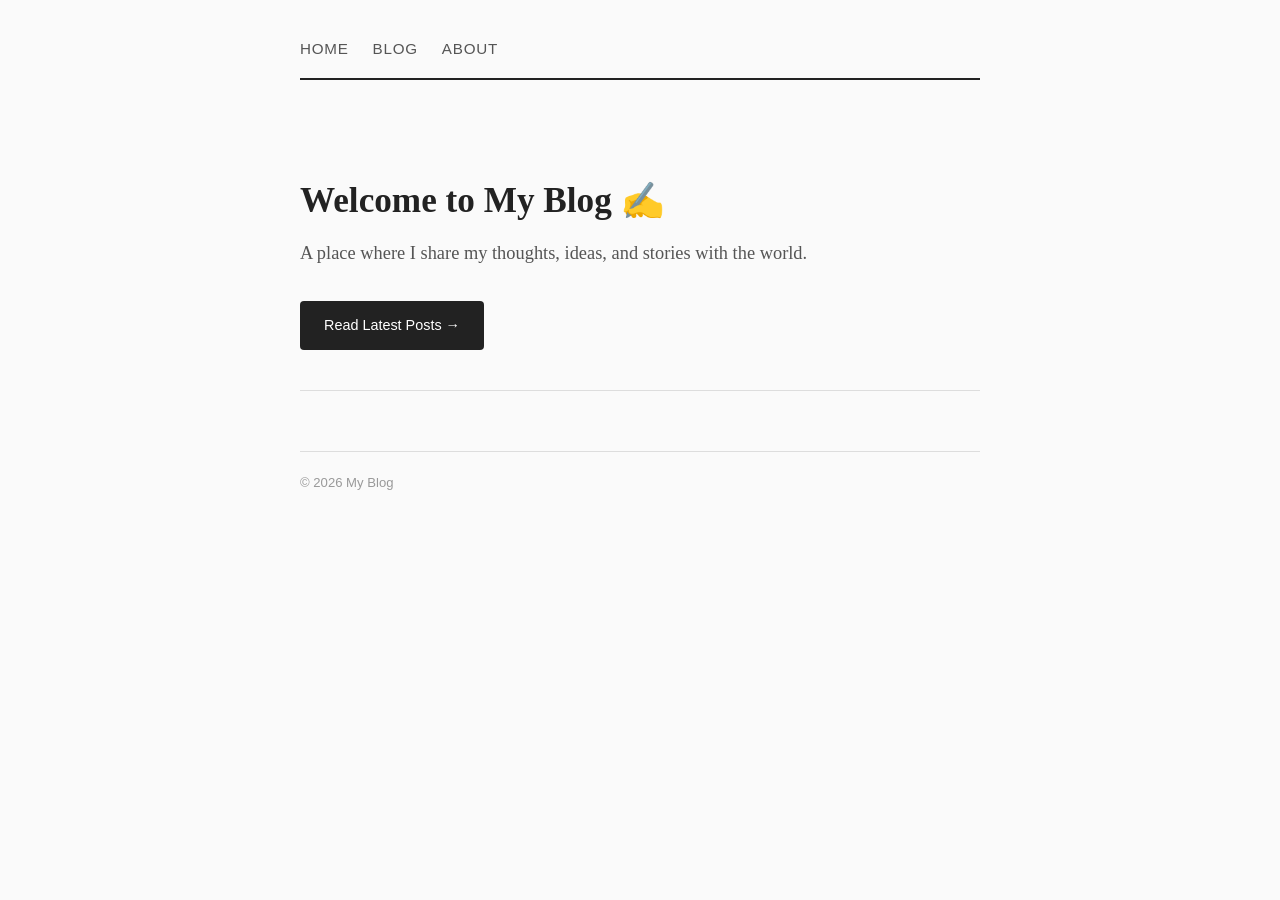
<file: index.html>
<!DOCTYPE html>
<html lang="en">
<head>
  <meta charset="UTF-8" />
  <meta name="viewport" content="width=device-width, initial-scale=1.0"/>
  <title>My Blog</title>
  <link rel="stylesheet" href="style.css" />
</head>
<body>
  <nav>
    <a href="index.html">Home</a>
    <a href="blog.html">Blog</a>
    <a href="about.html">About</a>
  </nav>
  <main>
    <div class="hero">
      <h1>Welcome to My Blog ✍️</h1>
      <p>A place where I share my thoughts, ideas, and stories with the world.</p>
      <a href="blog.html" class="btn">Read Latest Posts →</a>
    </div>
  </main>
  <footer><p>© 2026 My Blog</p></footer>
</body>
</html>
</file>
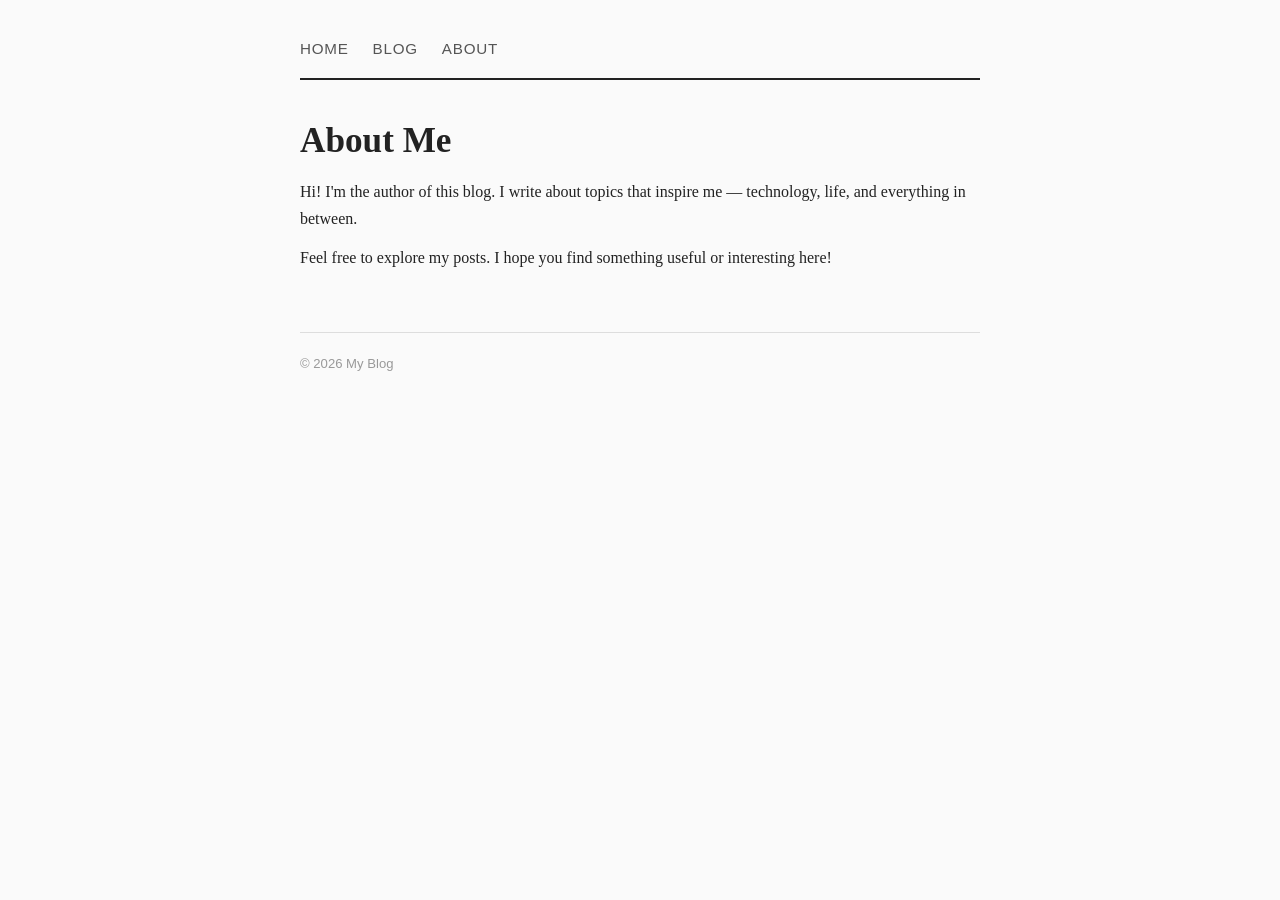
<file: about.html>
<!DOCTYPE html>
<html lang="en">
<head>
  <meta charset="UTF-8" />
  <meta name="viewport" content="width=device-width, initial-scale=1.0"/>
  <title>About | My Blog</title>
  <link rel="stylesheet" href="style.css" />
</head>
<body>
  <nav>
    <a href="index.html">Home</a>
    <a href="blog.html">Blog</a>
    <a href="about.html">About</a>
  </nav>
  <main>
    <h1>About Me</h1>
    <p>Hi! I'm the author of this blog. I write about topics that inspire me — technology, life, and everything in between.</p>
    <p>Feel free to explore my posts. I hope you find something useful or interesting here!</p>
  </main>
  <footer><p>© 2026 My Blog</p></footer>
</body>
</html>
</file>
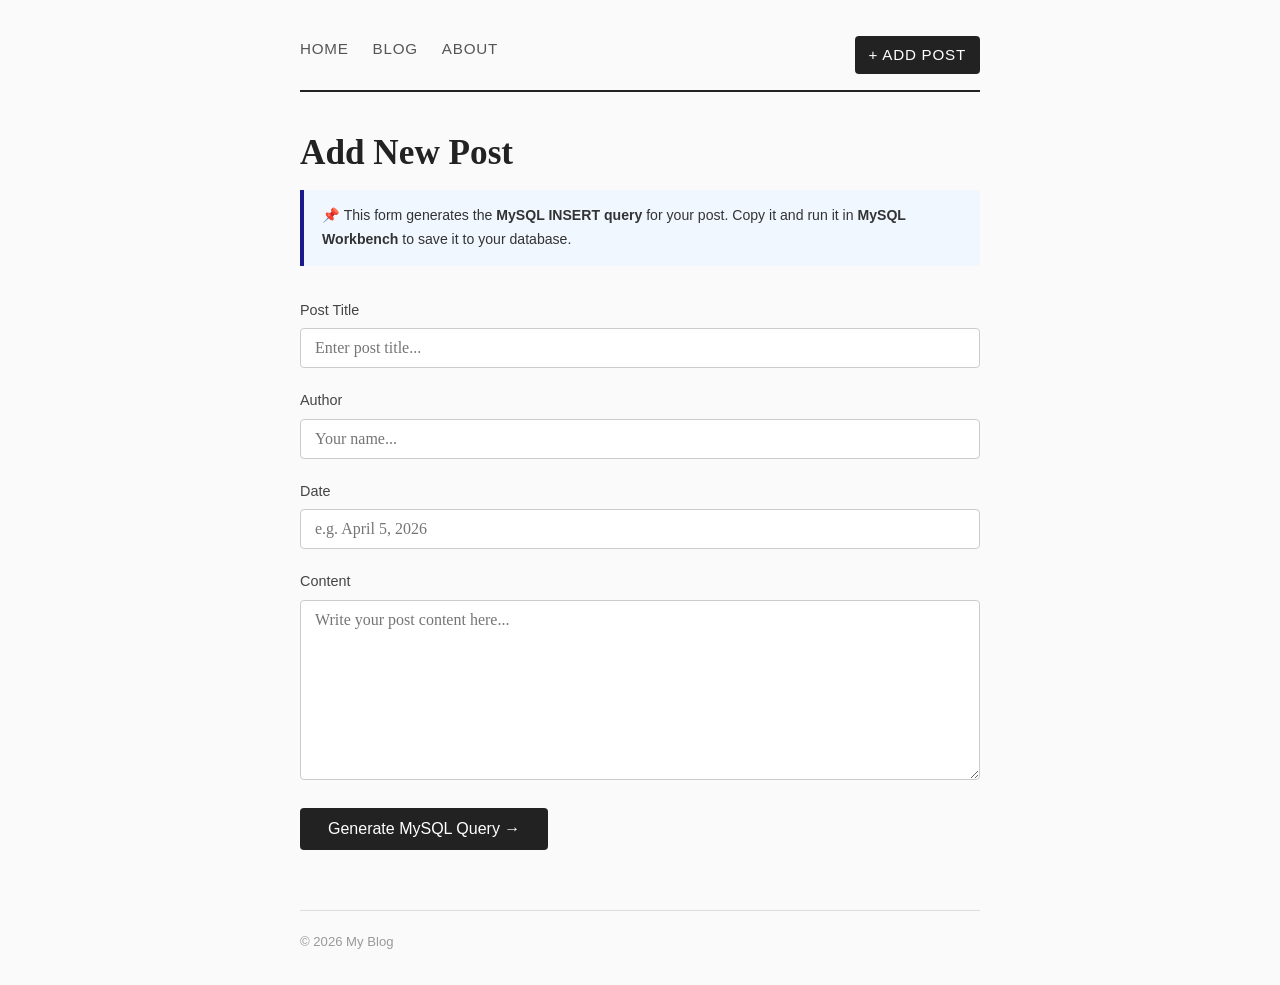
<file: admin.html>
<!DOCTYPE html>
<html lang="en">
<head>
  <meta charset="UTF-8" />
  <meta name="viewport" content="width=device-width, initial-scale=1.0"/>
  <title>Add Post | My Blog</title>
  <link rel="stylesheet" href="style.css" />
  <style>
    .form-group { margin-bottom: 20px; }
    label { display: block; margin-bottom: 6px; font-family: Arial, sans-serif; font-size: 0.9rem; color: #444; }
    input[type="text"], textarea {
      width: 100%; padding: 10px 14px;
      border: 1px solid #ccc; border-radius: 4px;
      font-size: 1rem; font-family: Georgia, serif;
    }
    textarea { height: 180px; resize: vertical; }
    .submit-btn {
      background: #222; color: #fff;
      border: none; padding: 12px 28px;
      font-size: 1rem; border-radius: 4px;
      cursor: pointer;
    }
    .submit-btn:hover { background: #444; }
    .notice {
      background: #f0f7ff; border-left: 4px solid #1a1a8c;
      padding: 14px 18px; margin-bottom: 32px;
      font-family: Arial, sans-serif; font-size: 0.88rem; color: #333;
      border-radius: 0 4px 4px 0;
    }
    .sql-box {
      background: #1e1e1e; color: #9cdcfe;
      padding: 20px; border-radius: 6px;
      font-family: monospace; font-size: 0.9rem;
      white-space: pre; margin-top: 32px; display: none;
    }
    .sql-box .kw { color: #569cd6; }
    .sql-box .str { color: #ce9178; }
  </style>
</head>
<body>
  <nav>
    <a href="index.html">Home</a>
    <a href="blog.html">Blog</a>
    <a href="about.html">About</a>
    <a href="admin.html" style="margin-left:auto; background:#222; color:#fff; padding:6px 14px; border-radius:4px;">+ Add Post</a>
  </nav>

  <main>
    <h1>Add New Post</h1>

    <div class="notice">
      📌 This form generates the <strong>MySQL INSERT query</strong> for your post.
      Copy it and run it in <strong>MySQL Workbench</strong> to save it to your database.
    </div>

    <div class="form-group">
      <label>Post Title</label>
      <input type="text" id="title" placeholder="Enter post title..." />
    </div>
    <div class="form-group">
      <label>Author</label>
      <input type="text" id="author" placeholder="Your name..." />
    </div>
    <div class="form-group">
      <label>Date</label>
      <input type="text" id="date" placeholder="e.g. April 5, 2026" />
    </div>
    <div class="form-group">
      <label>Content</label>
      <textarea id="content" placeholder="Write your post content here..."></textarea>
    </div>

    <button class="submit-btn" onclick="generateSQL()">Generate MySQL Query →</button>

    <div class="sql-box" id="sqlBox"></div>
  </main>

  <footer><p>© 2026 My Blog</p></footer>

  <script>
    function generateSQL() {
      const title   = document.getElementById('title').value.replace(/'/g, "''");
      const author  = document.getElementById('author').value.replace(/'/g, "''");
      const date    = document.getElementById('date').value.replace(/'/g, "''");
      const content = document.getElementById('content').value.replace(/'/g, "''");

      if (!title || !author || !content) {
        alert('Please fill in Title, Author, and Content.');
        return;
      }

      const sql = `-- Run this in MySQL Workbench
USE lab_db;

INSERT INTO blog_posts (title, author, post_date, content)
VALUES (
  '${title}',
  '${author}',
  '${date}',
  '${content}'
);

SELECT * FROM blog_posts;`;

      const box = document.getElementById('sqlBox');
      box.style.display = 'block';
      box.textContent = sql;
      box.scrollIntoView({ behavior: 'smooth' });
    }
  </script>
</body>
</html>
</file>
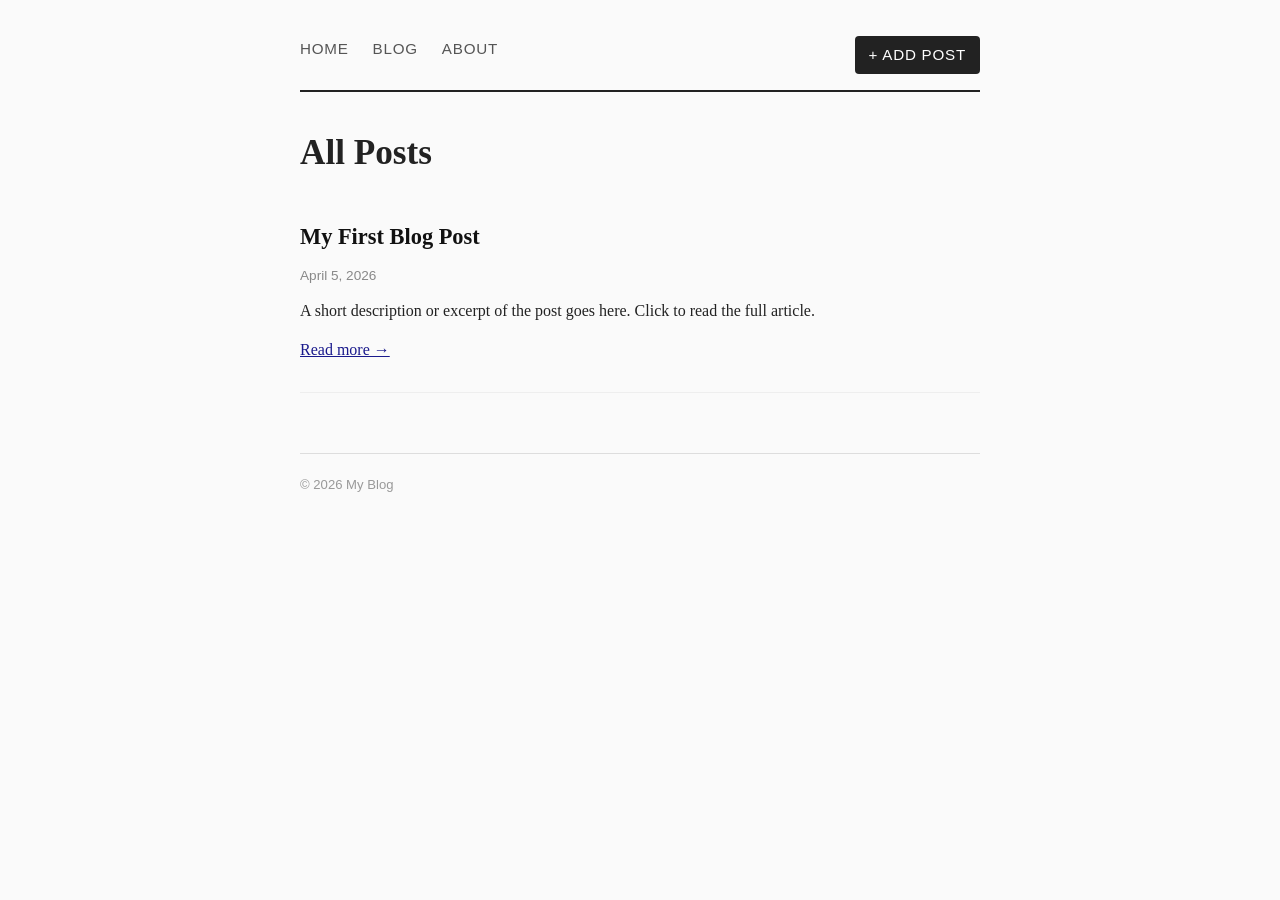
<file: blog.html>
<!DOCTYPE html>
<html lang="en">
<head>
  <meta charset="UTF-8" />
  <meta name="viewport" content="width=device-width, initial-scale=1.0"/>
  <title>Blog | My Blog</title>
  <link rel="stylesheet" href="style.css" />
</head>
<body>
  <nav>
    <a href="index.html">Home</a>
    <a href="blog.html">Blog</a>
    <a href="about.html">About</a>
    <a href="admin.html" style="margin-left:auto; background:#222; color:#fff; padding:6px 14px; border-radius:4px;">+ Add Post</a>
  </nav>
  <main>
    <h1>All Posts</h1>
    <article class="post-card">
      <h2><a href="posts/post1.html">My First Blog Post</a></h2>
      <p class="date">April 5, 2026</p>
      <p>A short description or excerpt of the post goes here. Click to read the full article.</p>
      <a href="posts/post1.html">Read more →</a>
    </article>
  </main>
  <footer><p>© 2026 My Blog</p></footer>
</body>
</html>
</file>
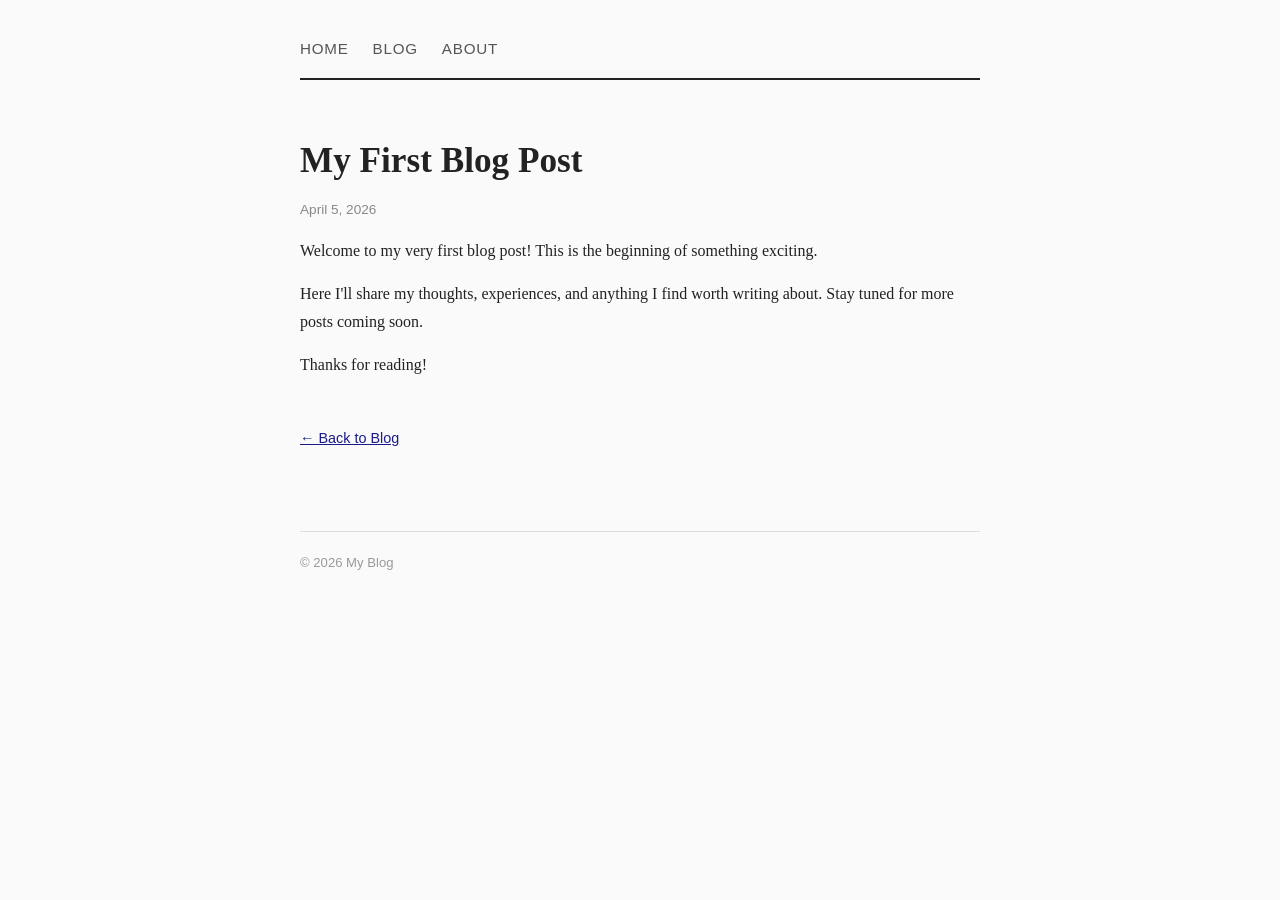
<file: posts/post1.html>
<!DOCTYPE html>
<html lang="en">
<head>
  <meta charset="UTF-8" />
  <meta name="viewport" content="width=device-width, initial-scale=1.0"/>
  <title>My First Post | My Blog</title>
  <link rel="stylesheet" href="../style.css" />
</head>
<body>
  <nav>
    <a href="../index.html">Home</a>
    <a href="../blog.html">Blog</a>
    <a href="../about.html">About</a>
  </nav>
  <main class="post-content">
    <h1>My First Blog Post</h1>
    <p class="date">April 5, 2026</p>
    <p>Welcome to my very first blog post! This is the beginning of something exciting.</p>
    <p>Here I'll share my thoughts, experiences, and anything I find worth writing about. Stay tuned for more posts coming soon.</p>
    <p>Thanks for reading!</p>
    <a href="../blog.html" class="back-link">← Back to Blog</a>
  </main>
  <footer><p>© 2026 My Blog</p></footer>
</body>
</html>
</file>
<file: style.css>
* { margin: 0; padding: 0; box-sizing: border-box; }

body {
  font-family: Georgia, serif;
  color: #222;
  max-width: 720px;
  margin: 0 auto;
  padding: 20px;
  line-height: 1.7;
  background: #fafafa;
}

nav {
  padding: 16px 0;
  border-bottom: 2px solid #222;
  margin-bottom: 40px;
  display: flex;
  gap: 24px;
}

nav a {
  text-decoration: none;
  color: #555;
  font-family: Arial, sans-serif;
  font-size: 0.95rem;
  letter-spacing: 0.05em;
  text-transform: uppercase;
}

nav a:hover { color: #000; }
h1 { font-size: 2.2rem; margin-bottom: 16px; line-height: 1.2; }
h2 { font-size: 1.4rem; margin-bottom: 8px; }
p { margin-bottom: 12px; }
a { color: #1a1a8c; }

.hero { padding: 60px 0 40px; border-bottom: 1px solid #ddd; margin-bottom: 40px; }
.hero p { font-size: 1.15rem; color: #555; max-width: 540px; }

.btn {
  display: inline-block;
  margin-top: 20px;
  padding: 12px 24px;
  background: #222;
  color: #fff !important;
  text-decoration: none;
  border-radius: 4px;
  font-family: Arial, sans-serif;
  font-size: 0.9rem;
}
.btn:hover { background: #444; }

.post-card { border-bottom: 1px solid #eee; padding: 28px 0; }
.post-card h2 a { text-decoration: none; color: #111; }
.post-card h2 a:hover { text-decoration: underline; }
.date { color: #888; font-size: 0.85rem; margin: 6px 0 10px; font-family: Arial, sans-serif; }

.post-content { padding: 20px 0; }
.post-content p { margin-bottom: 16px; }
.back-link { display: inline-block; margin-top: 32px; font-family: Arial, sans-serif; font-size: 0.9rem; }

footer {
  margin-top: 60px;
  padding-top: 20px;
  border-top: 1px solid #ddd;
  color: #999;
  font-size: 0.82rem;
  font-family: Arial, sans-serif;
}
</file>
